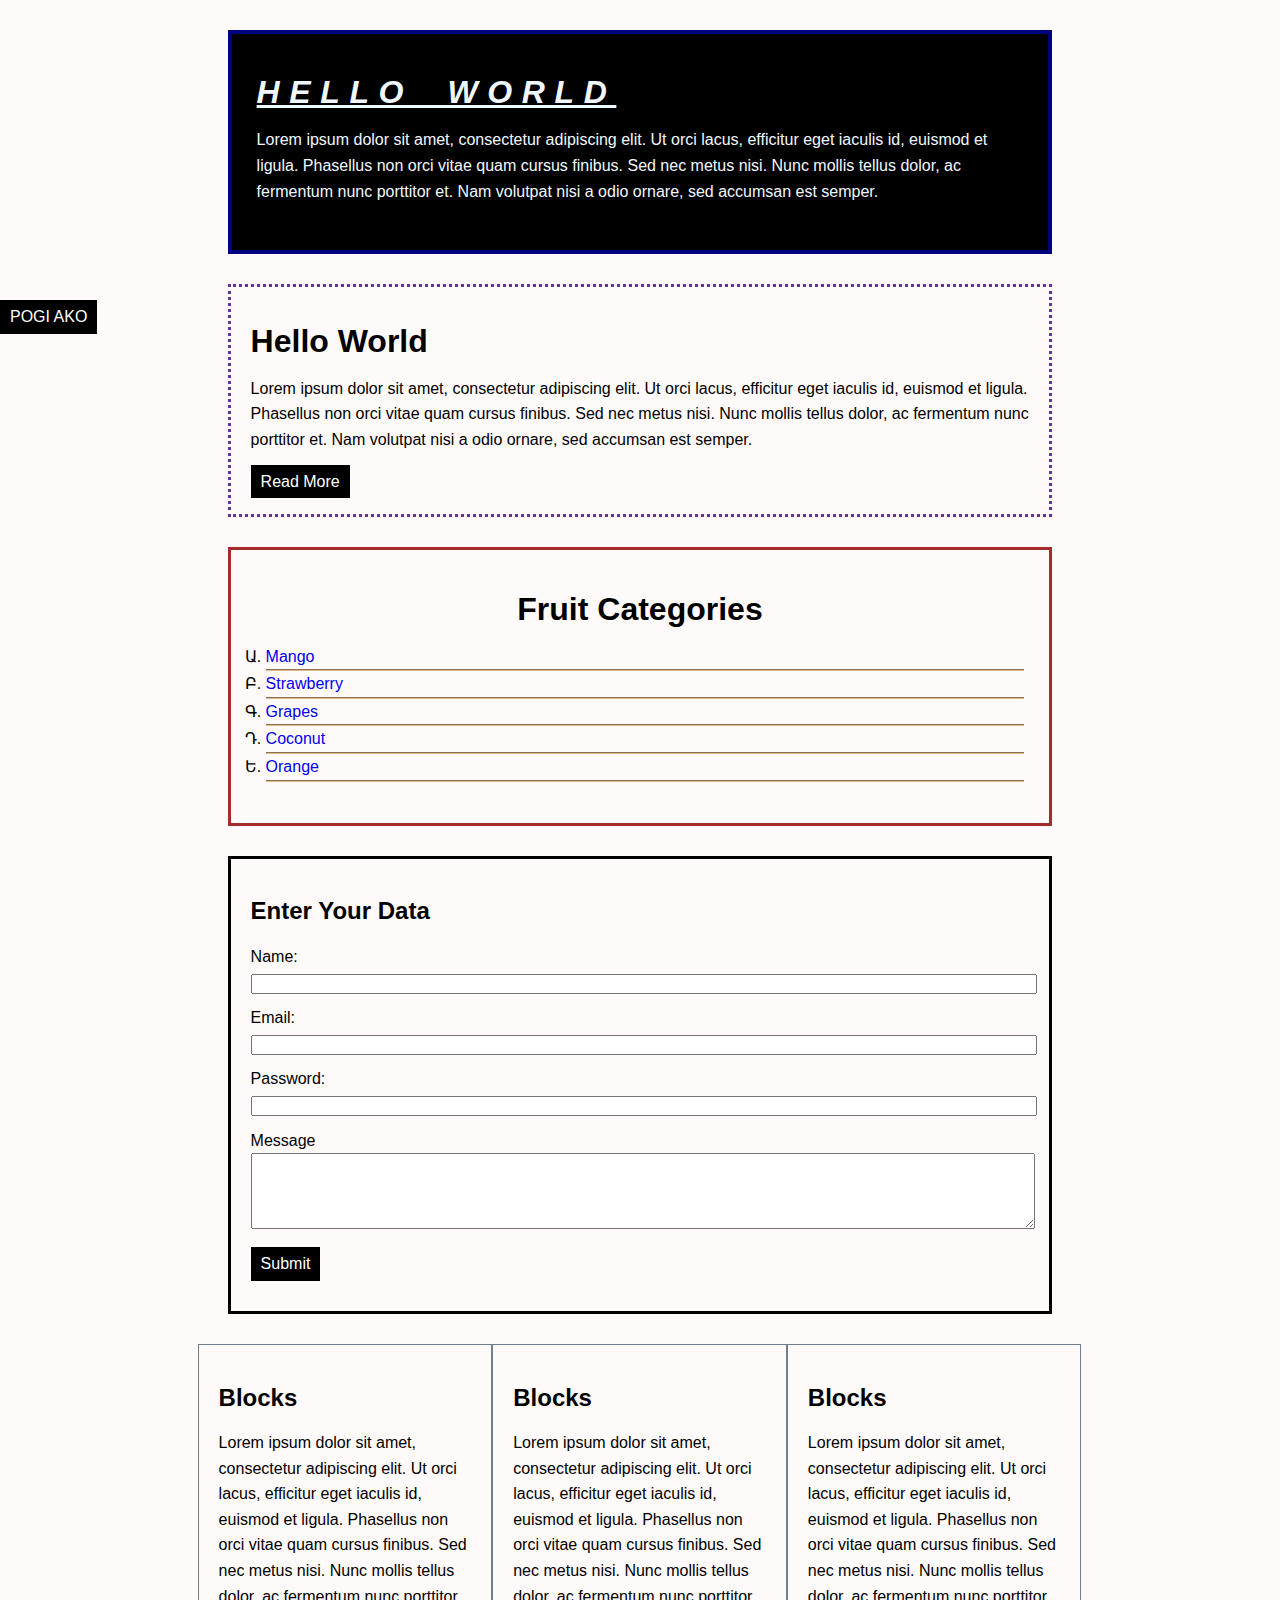
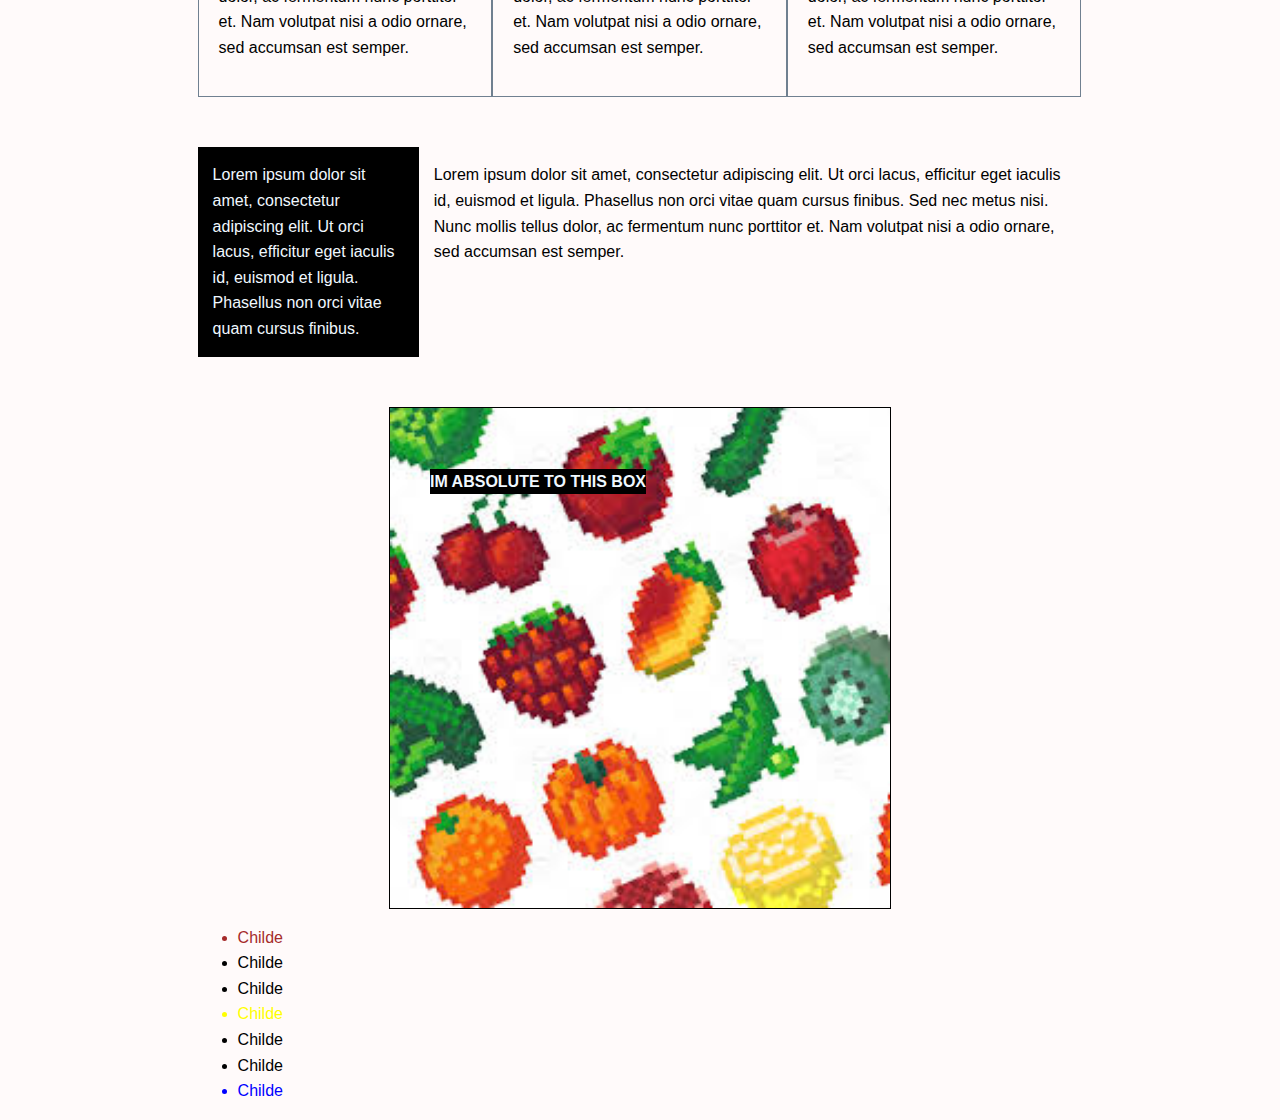
<file: css-practice/EX01 practice css/index.html>
<!DOCTYPE html>
<html lang="en">
  <head>
    <meta charset="UTF-8" />
    <meta name="viewport" content="width=device-width, initial-scale=1.0" />
    <title>Practicing CSS</title>
    <link rel="stylesheet" href="styles.css" />
  </head>
  <body>
    <div class="container">
      <div class="box-1">
        <h1>Hello World</h1>
        <p>
          Lorem ipsum dolor sit amet, consectetur adipiscing elit. Ut orci
          lacus, efficitur eget iaculis id, euismod et ligula. Phasellus non
          orci vitae quam cursus finibus. Sed nec metus nisi. Nunc mollis tellus
          dolor, ac fermentum nunc porttitor et. Nam volutpat nisi a odio
          ornare, sed accumsan est semper.
        </p>
      </div>

      <div class="box-2">
        <h1>Hello World</h1>
        <p>
          Lorem ipsum dolor sit amet, consectetur adipiscing elit. Ut orci
          lacus, efficitur eget iaculis id, euismod et ligula. Phasellus non
          orci vitae quam cursus finibus. Sed nec metus nisi. Nunc mollis tellus
          dolor, ac fermentum nunc porttitor et. Nam volutpat nisi a odio
          ornare, sed accumsan est semper.
        </p>
        <a href="" class="button">Read More</a>
      </div>

      <div class="categories">
        <h1>Fruit Categories</h1>
        <ul>
          <li><a href="styles.css">Mango</a></li>
          <li><a href="#">Strawberry</a></li>
          <li><a href="#">Grapes</a></li>
          <li><a href="#">Coconut</a></li>
          <li><a href="#">Orange</a></li>
        </ul>
      </div>

      <div class="my-form">
        <h2>Enter Your Data</h2>
        <form>
          <div class="form-group">
            <label for="name">Name:</label>
            <input type="text" />
          </div>
          <div class="form-group">
            <label for="email">Email:</label>
            <input type="email" />
          </div>
          <div class="form-group">
            <label for="password">Password:</label>
            <input type="password" />
          </div>
          <div class="form-group">
            <label for="message">Message</label>
            <textarea name="Message" id="message" cols="20" rows="5"></textarea>
          </div>
          <div class="form-group">
            <input type="submit" class="button" />
          </div>
        </form>
      </div>

      <div class="block">
        <h2>Blocks</h2>
        <p>
          Lorem ipsum dolor sit amet, consectetur adipiscing elit. Ut orci
          lacus, efficitur eget iaculis id, euismod et ligula. Phasellus non
          orci vitae quam cursus finibus. Sed nec metus nisi. Nunc mollis tellus
          dolor, ac fermentum nunc porttitor et. Nam volutpat nisi a odio
          ornare, sed accumsan est semper.
        </p>
      </div>
      <div class="block">
        <h2>Blocks</h2>
        <p>
          Lorem ipsum dolor sit amet, consectetur adipiscing elit. Ut orci
          lacus, efficitur eget iaculis id, euismod et ligula. Phasellus non
          orci vitae quam cursus finibus. Sed nec metus nisi. Nunc mollis tellus
          dolor, ac fermentum nunc porttitor et. Nam volutpat nisi a odio
          ornare, sed accumsan est semper.
        </p>
      </div>
      <div class="block">
        <h2>Blocks</h2>
        <p>
          Lorem ipsum dolor sit amet, consectetur adipiscing elit. Ut orci
          lacus, efficitur eget iaculis id, euismod et ligula. Phasellus non
          orci vitae quam cursus finibus. Sed nec metus nisi. Nunc mollis tellus
          dolor, ac fermentum nunc porttitor et. Nam volutpat nisi a odio
          ornare, sed accumsan est semper.
        </p>
      </div>
      <div class="clear"></div>
      <div id="sidebar">
        Lorem ipsum dolor sit amet, consectetur adipiscing elit. Ut orci lacus,
        efficitur eget iaculis id, euismod et ligula. Phasellus non orci vitae
        quam cursus finibus.
      </div>
      <div id="main">
        Lorem ipsum dolor sit amet, consectetur adipiscing elit. Ut orci lacus,
        efficitur eget iaculis id, euismod et ligula. Phasellus non orci vitae
        quam cursus finibus. Sed nec metus nisi. Nunc mollis tellus dolor, ac
        fermentum nunc porttitor et. Nam volutpat nisi a odio ornare, sed
        accumsan est semper.
      </div>

      <div class="clear"></div>

      <div class="pbox">
        <h4>IM ABSOLUTE TO THIS BOX</h4>
      </div>

      <ul class="childe">
        <li>Childe</li>
        <li>Childe</li>
        <li>Childe</li>
        <li>Childe</li>
        <li>Childe</li>
        <li>Childe</li>
        <li>Childe</li>
      </ul>
      <button class="fixedButton button">POGI AKO</button>
    </div>
  </body>
</html>
</file>
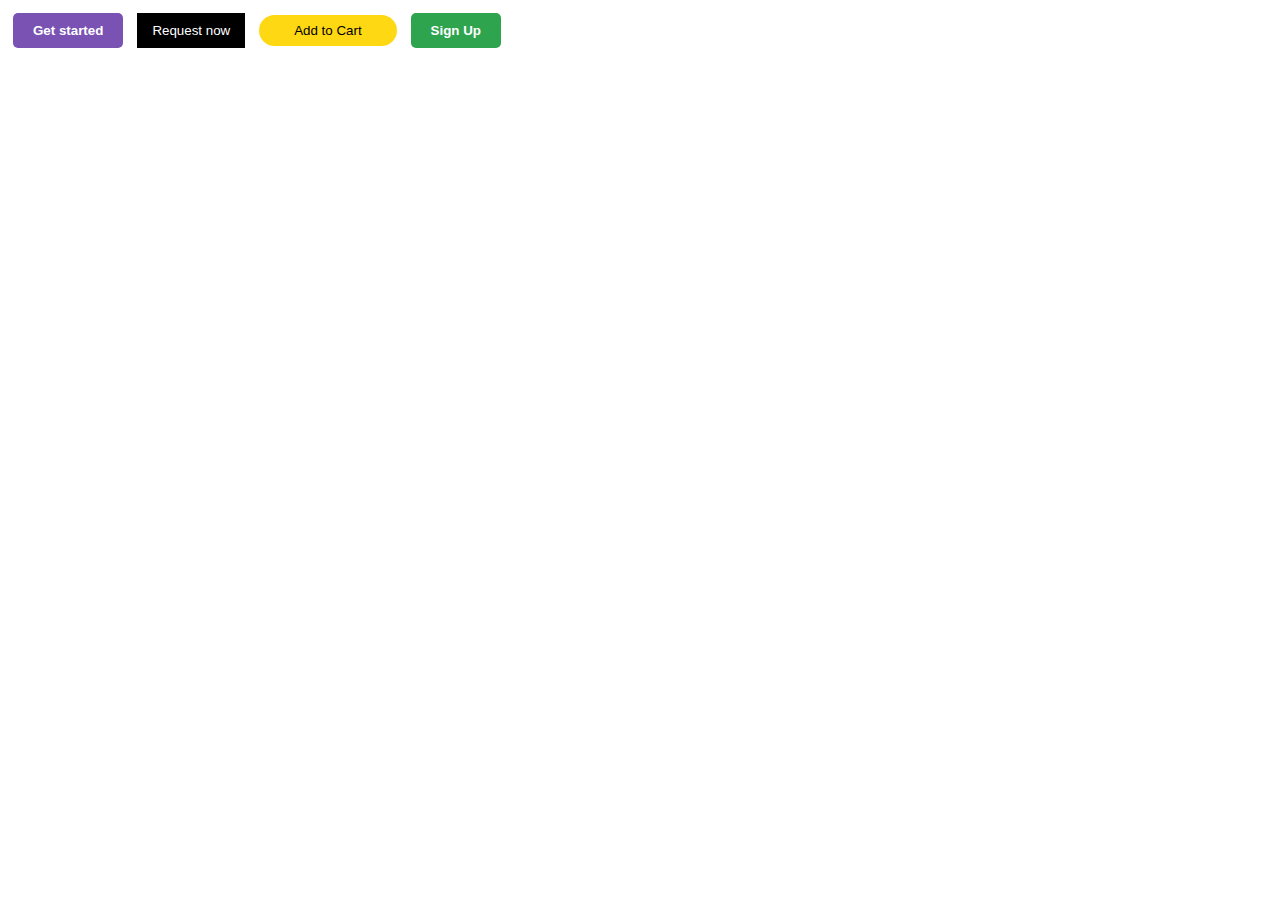
<file: css-practice/btn-exer.html>
<!DOCTYPE html>
<html lang="en">
  <head>
    <meta charset="UTF-8" />
    <meta name="viewport" content="width=device-width, initial-scale=1.0" />
    <title>Button</title>

    <style>
      .bootstrap {
        margin: 5px;
        padding: 10px 20px;
        border-width: 0;
        border-radius: 5px;
        background-color: rgb(121, 82, 179);
        color: white;
        font-weight: 600;
      }

      .uber {
        color: white;
        background-color: black;
        padding: 10px 15px;
        margin: 5px;
        border-width: 0;
      }

      .amazon {
        background-color: rgb(255, 216, 20);
        border-width: 0;
        padding: 8px 35px;
        margin: 5px;
        border-radius: 20px;
      }

      .github {
        margin: 5px;
        padding: 10px 20px;
        background-color: rgba(46, 164, 79);
        color: white;
        border-width: 0;
        border-radius: 5px;
        font-weight: 600;
      }
    </style>
  </head>
  <body>
    <button class="bootstrap">Get started</button>
    <button class="uber">Request now</button>
    <button class="amazon">Add to Cart</button>
    <button class="github">Sign Up</button>
  </body>
</html>
</file>
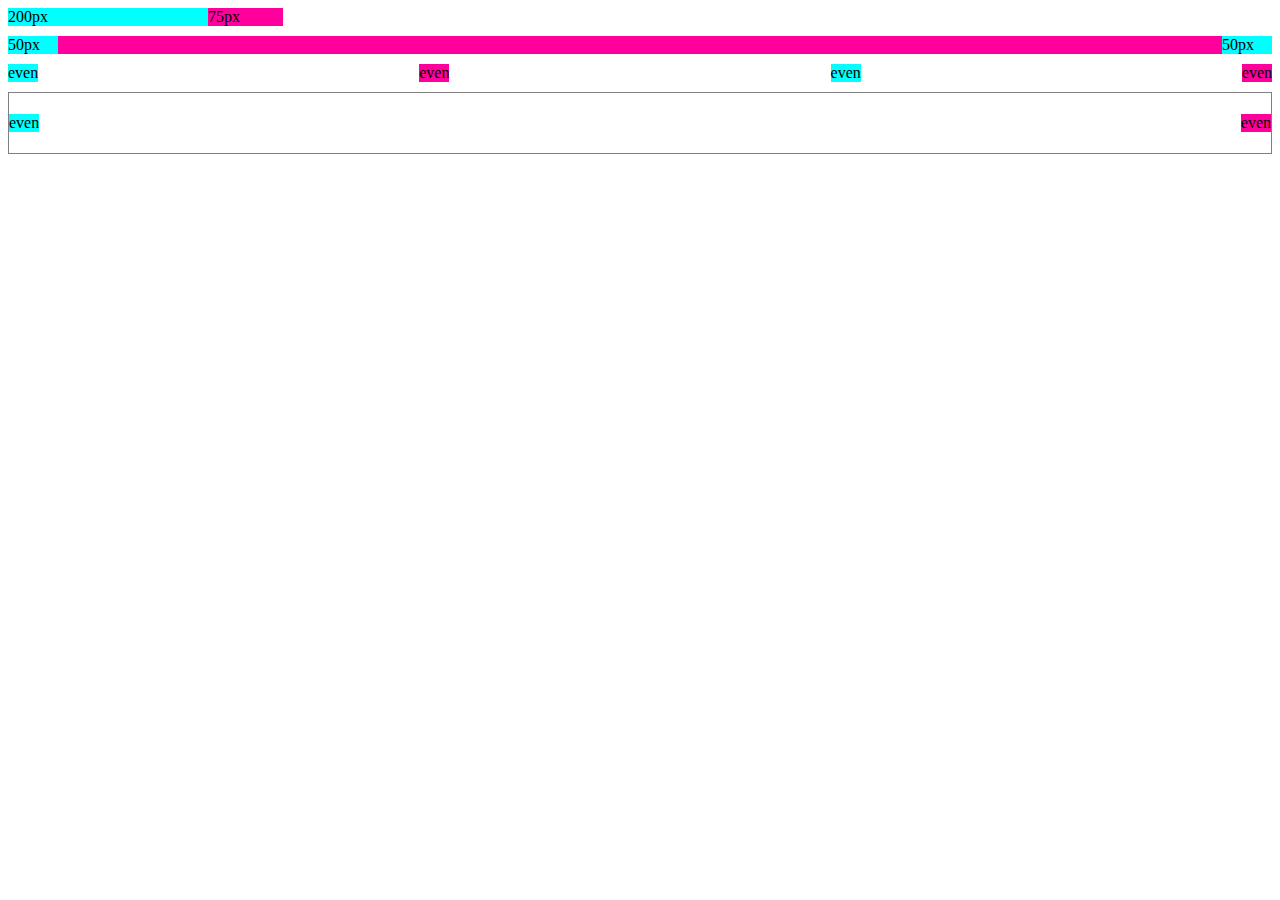
<file: css-practice/flex-exer.html>
<!DOCTYPE html>
<html lang="en">
  <head>
    <meta charset="UTF-8" />
    <meta name="viewport" content="width=device-width, initial-scale=1.0" />
    <title>Flexbox</title>
    <style>
      .container {
        display: flex;
        flex-direction: row;
      }
      .container-2 {
        margin-top: 10px;
        display: flex;
        flex-direction: row;
      }

      .container-3 {
        margin-top: 10px;
        display: flex;
        flex-direction: row;
        justify-content: space-between;
      }

      .container-4 {
        margin-top: 10px;
        display: flex;
        flex-direction: row;
        justify-content: space-between;
        align-items: center;
        height: 50px;
        padding: 5px 0px;
        border: 1px solid gray;
      }
    </style>
  </head>
  <body>
    <div class="container">
      <div style="background-color: aqua; width: 200px">200px</div>
      <div style="background-color: rgb(255, 0, 157); width: 75px">75px</div>
    </div>

    <div class="container-2">
      <div style="background-color: aqua; width: 50px">50px</div>
      <div style="background-color: rgb(255, 0, 157); flex: 1"></div>
      <div style="background-color: aqua; width: 50px">50px</div>
    </div>

    <div class="container-3">
      <div style="background-color: aqua">even</div>
      <div style="background-color: rgb(255, 0, 157)">even</div>
      <div style="background-color: aqua">even</div>
      <div style="background-color: rgb(255, 0, 157)">even</div>
    </div>

    <div class="container-4">
      <div style="background-color: aqua">even</div>
      <div style="background-color: rgb(255, 0, 157)">even</div>
    </div>
  </body>
</html>
</file>
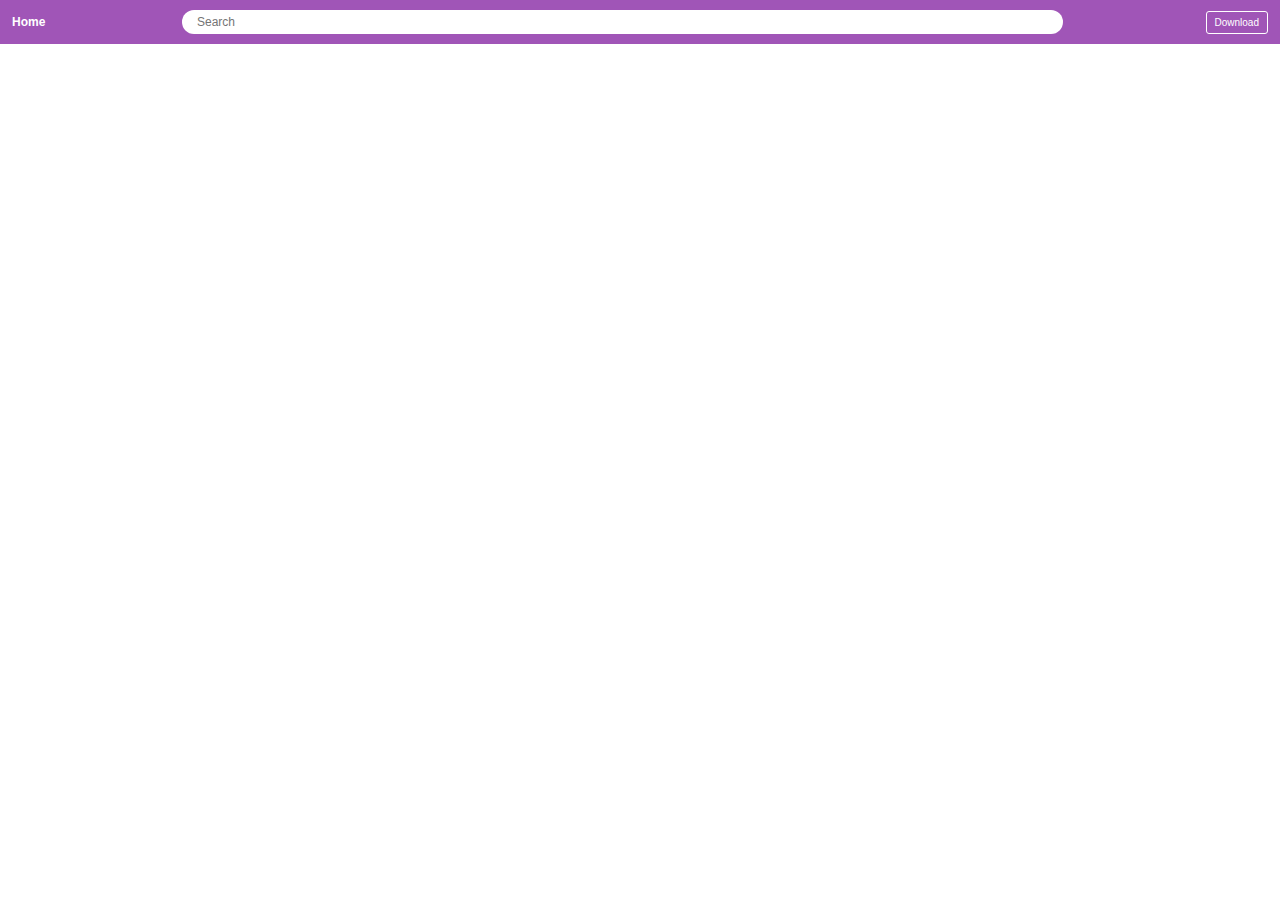
<file: css-practice/flex-exer2.html>
<!DOCTYPE html>
<html lang="en">
  <head>
    <meta charset="UTF-8" />
    <meta name="viewport" content="width=device-width, initial-scale=1.0" />
    <title>Navbar using Flex</title>
    <style>
      * {
        margin: 0;
        padding: 0;
        font-size: 12px;
        font-family: Arial, Helvetica, sans-serif;
      }
      nav {
        display: flex;
        background-color: rgba(143, 55, 170, 0.85);
        padding: 10px 12px;
        justify-content: space-between;
        align-items: center;
      }

      input {
        width: 100%;
        border: none;
        padding-left: 15px;
        padding-top: 5px;
        padding-bottom: 5px;
        border-radius: 20px;
      }
    </style>
  </head>
  <body>
    <nav>
      <div style="width: 150px; color: white; font-weight: 600">Home</div>
      <div style="flex: 1; margin: 0px 20px">
        <input type="text" placeholder="Search" />
      </div>
      <div style="width: 200px; display: flex; justify-content: end">
        <button
          style="
            border: 1px solid white;
            background-color: transparent;
            color: white;
            padding: 5px 8px;
            font-size: 10px;
            border-radius: 3px;
          "
        >
          Download
        </button>
      </div>
    </nav>
  </body>
</html>
</file>
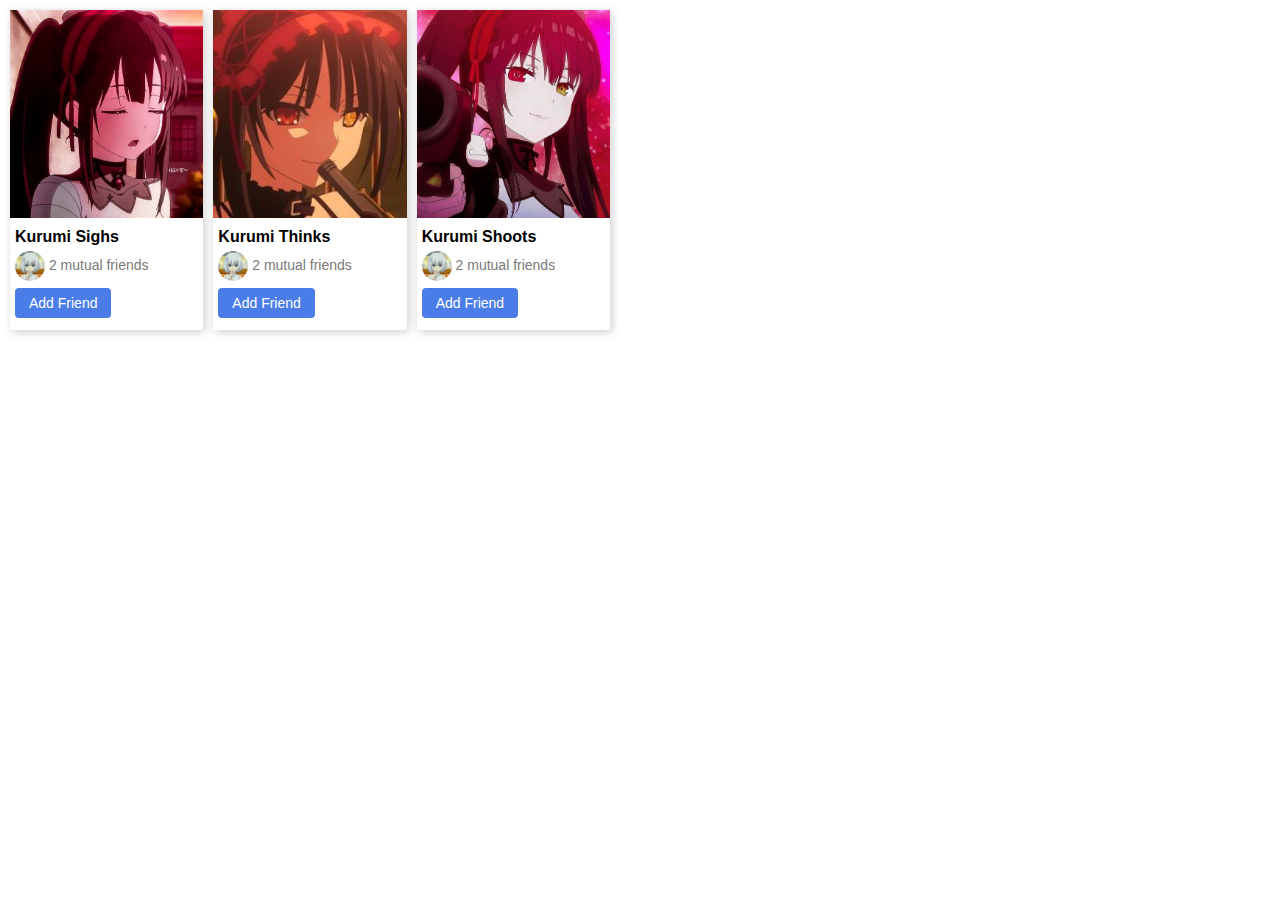
<file: css-practice/grid-exer.html>
<!DOCTYPE html>
<html lang="en">
  <head>
    <meta charset="UTF-8" />
    <meta name="viewport" content="width=device-width, initial-scale=1.0" />
    <title>Grid Exercise</title>
    <style>
      * {
        margin: 0;
        padding: 0;
        font-family: Arial, Helvetica, sans-serif;
        font-size: 14px;
      }

      .grid-container {
        height: 320px;
        width: 600px;
        display: grid;
        grid-template-columns: 1fr 1fr 1fr;
        column-gap: 10px;
        margin: 10px;
      }

      .div-1,
      .div-2,
      .div-3 {
        display: grid;
        grid-template-rows: auto auto;
        box-shadow: 2px 2px 10px rgb(20, 10, 10, 0.2);
        border-radius: 3px;
      }

      .pic img {
        width: 100%;
        height: 100%;
        object-fit: cover;
      }

      .info p {
        font-weight: 700;
        font-size: 16px;
        margin-left: 5px;
        margin-bottom: 5px;
        margin-top: 10px;
      }

      .info img {
        width: 30px;
        height: 30px;
        border-radius: 30px;
        margin-left: 5px;
        vertical-align: middle;
      }

      .info span {
        color: rgb(122, 121, 121);
        font-weight: 500;
      }

      .info button {
        color: white;
        background-color: rgb(75, 125, 233);
        border-width: 0;
        display: block;
        margin-top: 7px;
        margin-left: 5px;
        padding: 7px 14px;
        border-radius: 4px;
      }
    </style>
  </head>
  <body>
    <div class="grid-container">
      <div class="div-1">
        <div class="pic">
          <img src="images/k1.jpg" alt="Kurumi 1" />
        </div>
        <div class="info">
          <p>Kurumi Sighs</p>
          <img class="object-fit: contain;" src="images/origami.jpg" alt="" />
          <span>2 mutual friends</span>
          <button>Add Friend</button>
        </div>
      </div>

      <div class="div-2">
        <div class="pic">
          <img src="images/k2.jpg" alt="Kurumi 2" />
        </div>
        <div class="info">
          <p>Kurumi Thinks</p>
          <img src="images/origami.jpg" alt="" /> <span>2 mutual friends</span>
          <button>Add Friend</button>
        </div>
      </div>

      <div class="div-3">
        <div class="pic">
          <img src="images/k3.jpg" alt="Kurumi 3" />
        </div>
        <div class="info">
          <p>Kurumi Shoots</p>
          <img src="images/origami.jpg" alt="" /> <span>2 mutual friends</span>
          <button>Add Friend</button>
        </div>
      </div>
    </div>
  </body>
</html>
</file>
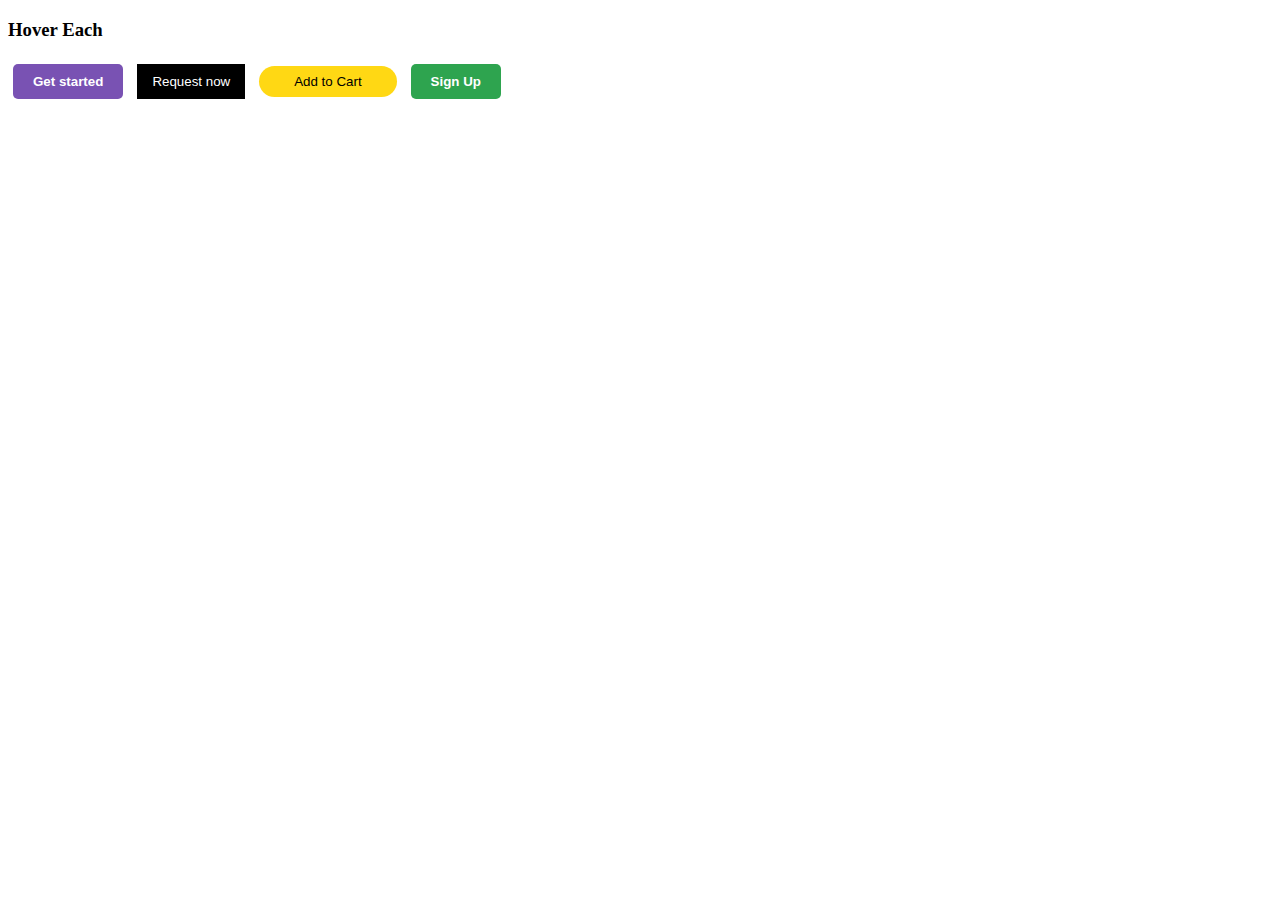
<file: css-practice/res-btn-exer.html>
<!DOCTYPE html>
<html lang="en">
  <head>
    <meta charset="UTF-8" />
    <meta name="viewport" content="width=device-width, initial-scale=1.0" />
    <title>Responsive Button Exercise</title>

    <style>
      button:hover {
        cursor: pointer;
      }

      .bootstrap {
        margin: 5px;
        padding: 10px 20px;
        border-width: 0;
        border-radius: 5px;
        background-color: rgb(121, 82, 179);
        color: white;
        font-weight: 600;
        transition: background-color 0.5s, color 0.5s;
      }

      .bootstrap:hover {
        background-color: white;
        color: rgb(121, 82, 179);
        border: 1px solid rgb(121, 82, 179);
      }

      .uber {
        color: white;
        background-color: black;
        padding: 10px 15px;
        margin: 5px;
        border-width: 0;
        transition: opacity 0.2s;
      }

      .uber:hover {
        opacity: 0.6;
      }

      .amazon {
        background-color: rgb(255, 216, 20);
        border-width: 0;
        padding: 8px 35px;
        margin: 5px;
        border-radius: 20px;
        transition: background-color 0.2s;
      }

      .amazon:hover {
        background-color: rgb(203, 172, 16);
      }

      .github {
        margin: 5px;
        padding: 10px 20px;
        background-color: rgba(46, 164, 79);
        color: white;
        border-width: 0;
        border-radius: 5px;
        font-weight: 600;
        transition: box-shadow 0.15s;
      }

      .github:hover {
        box-shadow: 5px 5px 10px rgba(0, 0, 0, 0.15);
      }
    </style>
  </head>
  <body>
    <h3>Hover Each</h3>
    <button class="bootstrap">Get started</button>
    <button class="uber">Request now</button>
    <button class="amazon">Add to Cart</button>
    <button class="github">Sign Up</button>
  </body>
</html>
</file>
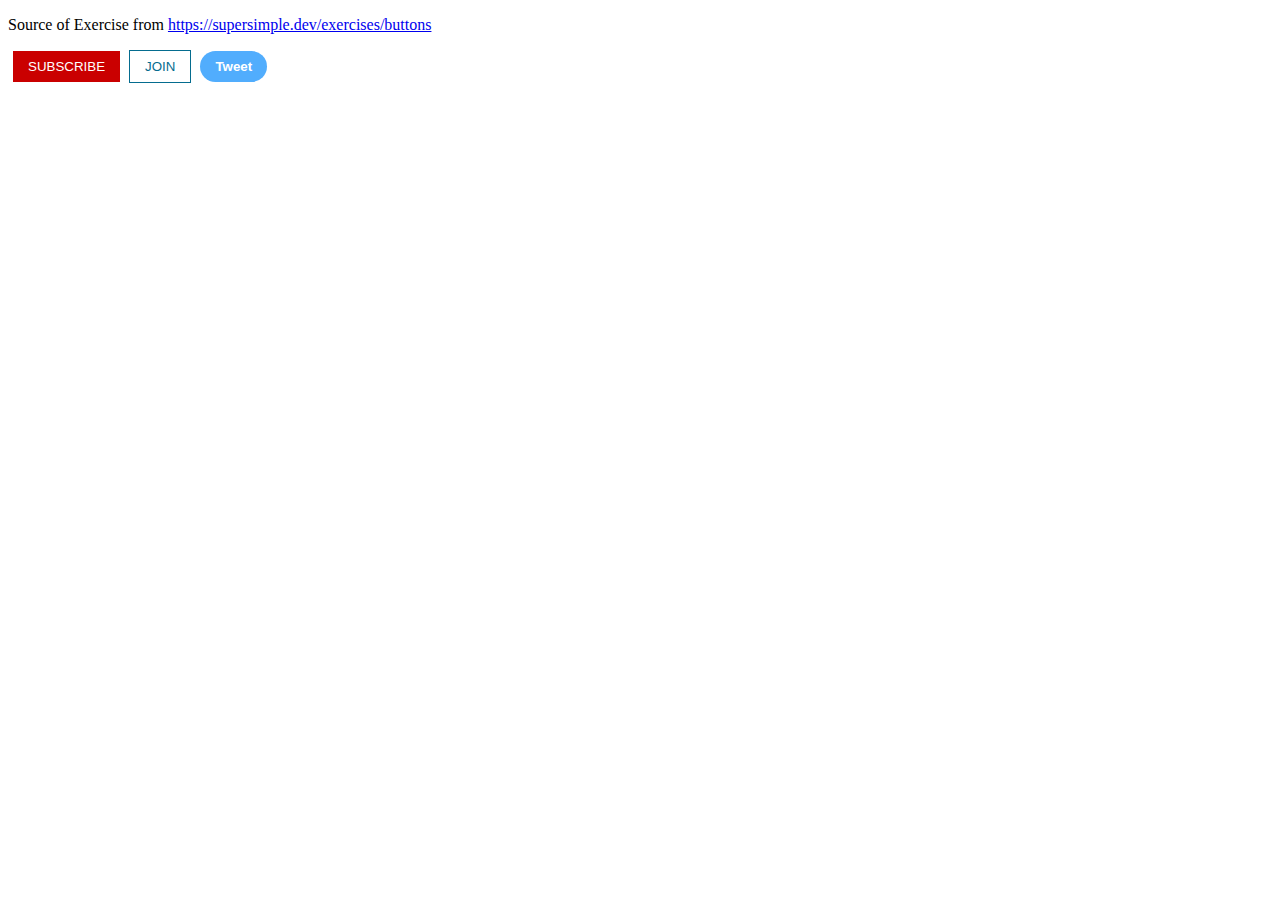
<file: css-practice/res-btn.html>
<!DOCTYPE html>
<html lang="en">
  <head>
    <meta charset="UTF-8" />
    <meta name="viewport" content="width=device-width, initial-scale=1.0" />
    <title>Buttons</title>

    <style>
      button {
        margin-left: 5px;
        /* by default they are aligned by text */
        /* vertical-align: top;  */
      }

      button:hover {
        cursor: pointer;
      }

      .subscribe-btn {
        border-width: 0;
        background-color: rgb(202, 0, 0);
        color: white;
        padding: 8px 15px;
      }

      .subscribe-btn:hover {
        opacity: 0.6;
      }

      .subscribe-btn:active {
        opacity: 0.3;
      }

      .join-btn {
        border: 1.5px solid rgb(5, 108, 143);
        background-color: white;
        color: rgb(5, 108, 143);
        padding: 8px 15px;
        transition: background-color 0.2s, color 0.2s;
      }

      .join-btn:hover {
        background-color: rgb(5, 108, 143);
        color: white;
      }

      .join-btn:active {
        opacity: 0.6;
      }

      .tweet-btn {
        background-color: rgb(81, 173, 253);
        color: white;
        font-weight: 600;
        padding: 8px 15px;
        border-width: 0;
        border-radius: 16px;
      }

      .tweet-btn:hover {
        box-shadow: 5px 5px 10px rgba(19, 16, 16, 0.15);
      }

      .tweet-btn:active {
        opacity: 0.6;
      }
    </style>
  </head>
  <body>
    <p>
      Source of Exercise from
      <a href="https://supersimple.dev/exercises/buttons"
        >https://supersimple.dev/exercises/buttons</a
      >
    </p>
    <button class="subscribe-btn">SUBSCRIBE</button>
    <button class="join-btn">JOIN</button>
    <button class="tweet-btn">Tweet</button>
  </body>
</html>
</file>
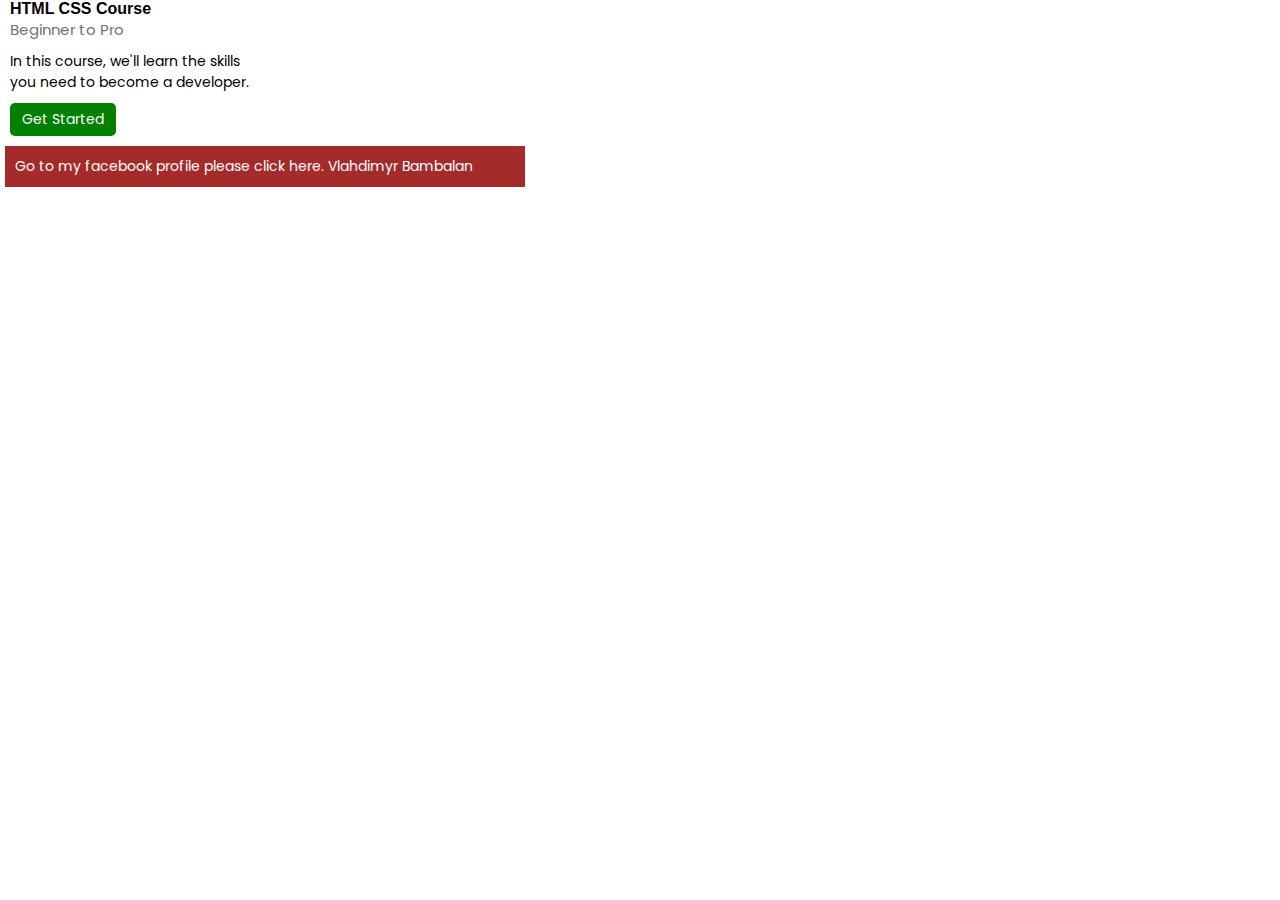
<file: css-practice/text.html>
<!DOCTYPE html>
<html lang="en">
  <head>
    <meta charset="UTF-8" />
    <meta name="viewport" content="width=device-width, initial-scale=1.0" />
    <title>text</title>

    <link rel="preconnect" href="https://fonts.googleapis.com" />
    <link rel="preconnect" href="https://fonts.gstatic.com" crossorigin />
    <link
      href="https://fonts.googleapis.com/css2?family=Poppins:ital,wght@0,100;0,200;0,300;0,400;0,500;0,600;0,700;0,800;0,900;1,100;1,200;1,300;1,400;1,500;1,600;1,700;1,800;1,900&display=swap"
      rel="stylesheet"
    />

    <style>
      * {
        font-family: Poppins, Arial, Helvetica, sans-serif;
        font-size: 14px;
        margin: 0;
        padding: 0;
      }

      .html-course {
        width: 200px;
        width: 250px;
        margin-left: 10px;
      }

      .html-course-title {
        font-weight: 700;
        font-family: Verdana, Geneva, Tahoma, sans-serif;
        font-size: 16px;
      }

      .beg-pro {
        color: rgb(114, 114, 114);
        font-size: 15px;
      }

      .desc {
        margin-top: 10px;
      }

      button {
        background-color: green;
        color: white;
        border-width: 0;
        margin-top: 10px;
        padding: 6px 12px;
        border-radius: 5px;
        transition: opacity 0.2s, box-shadow 0.2s;
      }

      button:hover {
        box-shadow: 5px 5px 10px rgba(19, 16, 16, 0.2);
        cursor: pointer;
      }

      button:active {
        opacity: 0.7;
      }

      .pic {
        width: 500px;
        padding: 10px 10px;
        margin: 10px 5px;
        background-color: brown;
        color: white;
      }

      .pic a {
        text-decoration: none;
        color: azure;
      }

      .pic a:hover {
        cursor: pointer;
        color: aqua;
      }

      .pic a:active {
        cursor: pointer;
        color: aqua;
        opacity: 0.2;
      }

      .pic a:visited {
        cursor: pointer;
        color: rgb(32, 169, 169);
      }
    </style>
  </head>
  <body>
    <div class="html-course">
      <p class="html-course-title">HTML CSS Course</p>
      <p class="beg-pro">Beginner to Pro</p>

      <p class="desc">
        In this course, we'll learn the skills you need to become a developer.
      </p>

      <button>Get Started</button>
    </div>

    <p class="pic">
      Go to my facebook profile please click here.
      <a href="https://www.facebook.com/vlahds/">Vlahdimyr Bambalan</a>
    </p>
  </body>
</html>
</file>
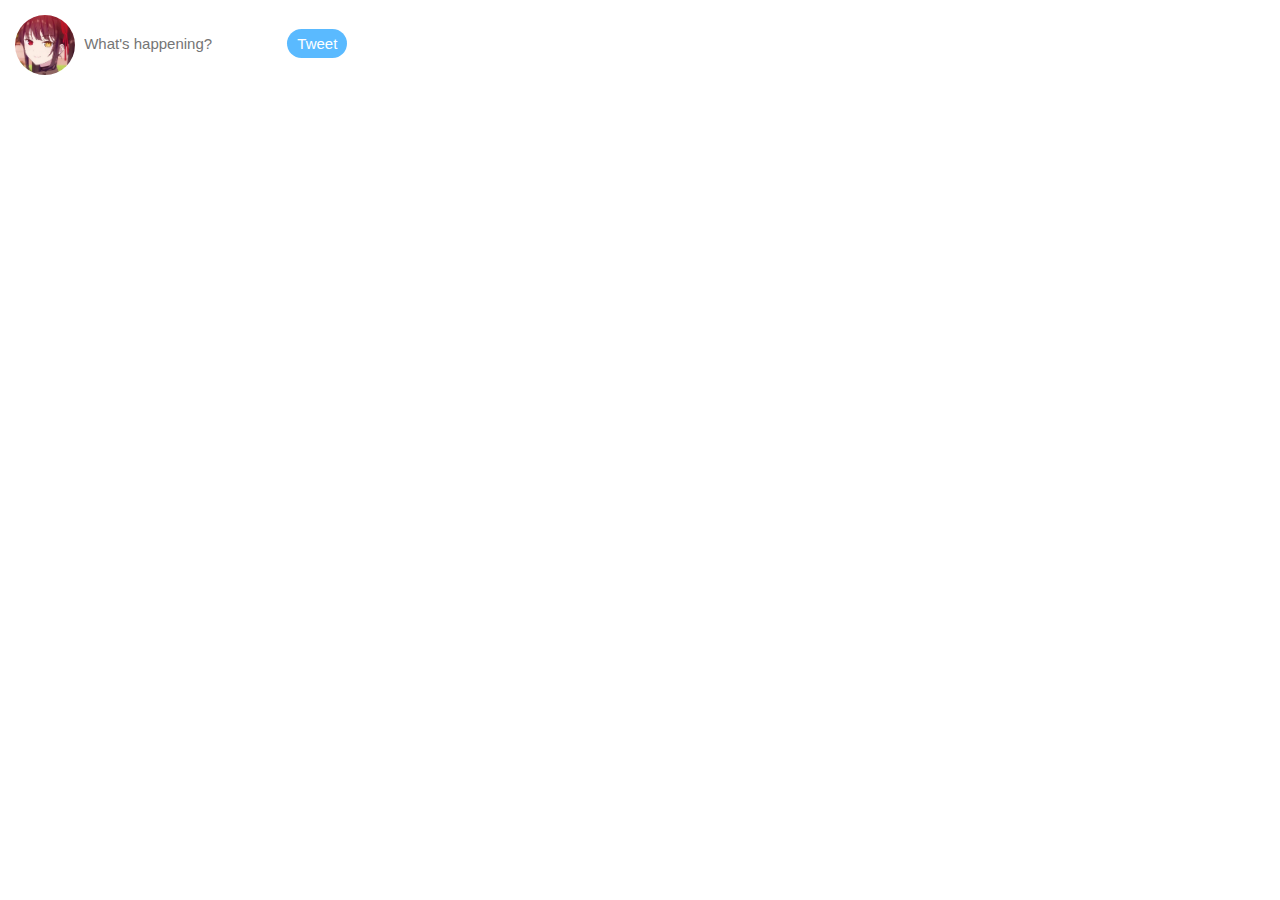
<file: css-practice/twitter-pic.html>
<!DOCTYPE html>
<html lang="en">
  <head>
    <meta charset="UTF-8" />
    <meta name="viewport" content="width=device-width, initial-scale=1.0" />
    <title>Images Twitter</title>

    <style>
      * {
        margin: 0;
        padding: 0;
        font-family: Verdana, Geneva, Tahoma, sans-serif;
        font-size: 15px;
      }

      .container {
        margin-left: 10px;
        margin-top: 10px;
        padding: 5px 5px;
      }
      img {
        width: 60px;
        height: 60px;
        border-radius: 60px;
        vertical-align: middle;
      }

      input {
        border-style: none;
        height: 30px;
        margin-left: 5px;
      }

      button {
        border-style: none;
        background-color: rgb(90, 186, 255);
        color: white;
        padding: 6px 10px;
        border-radius: 15px;
        font-weight: 500;
      }

      button:hover {
        box-shadow: 5px 5px 10px rgba(20, 10, 10, 0.2);
        cursor: pointer;
      }

      button:active {
        opacity: 0.7;
      }
    </style>
  </head>
  <body>
    <div class="container">
      <img src="images/kurumi.jpg" alt="Kurumi icon" />
      <input type="text" placeholder="What's happening? " />
      <button>Tweet</button>
    </div>
  </body>
</html>
</file>
<file: css-practice/EX01 practice css/styles.css>
/* use this as reset or to get every element
*{

} */

body{
    background-color: snow;
    color: black;
    font-weight: normal;
    font-size: 16px;
    font-family: Arial, Helvetica, sans-serif;
    /* alternative way */
    /* font: normal 16px Arial, Helvetica, sans-serif; */
    line-height: 1.6em;
}

a{
    text-decoration: none;
}

a:hover{
    color: aquamarine;
}

a:active{
    color: blueviolet;
}

/* a:visited{
    color: green;
} */

.container{
    width: 70%;
    margin: auto;
}

.clear{
    clear: both;
}

.button{
    background-color: black;
    color: white;
    font-size: 16px;
    border: none;
    padding: 8px 10px;
}

.box-1{
    background-color: black;
    color: aliceblue;
    border: 4px solid navy;
    /* top - right - bottom -left */
    padding: 25px 20px 30px 25px;
     /* top and bottom - left and right */
    margin: 30px 30px;
    /* use margin: 30px; if all sides are same */

    /* manual way
    margin-top: ;
    margin-right: ;
    margin-bottom: ;
    margin-left: ; */
}

.box-1 h1{
    font-family: 'Segoe UI', Tahoma, Geneva, Verdana, sans-serif;
    font-weight: 800;
    font-style: italic;
    text-decoration: underline;
    text-transform: uppercase;
    letter-spacing: 0.3em;
    word-spacing: 0.5em;
}

.box-2{
    border: 3px rebeccapurple dotted;
    margin: 30px;
    padding: 20px;
}

.categories{
    border: 3px brown solid;
    margin: 30px;
    padding: 25px;
}

.categories h1{
    text-align: center;
}

.categories ul{
    padding: 0;
    padding-left: 10px;
    list-style: square;
    list-style: none; 
}

.categories li{
    padding: 0;
    border-bottom: 2px burlywood groove;
    list-style: armenian;
}

.my-form{
    margin: 30px;
    padding: 20px;
    border: 3px solid black;
}

.my-form .form-group{
    padding-bottom: 10px;
}

.my-form label{
    display: block;
}

.my-form input[type="text"], input[type="email"], input[type="password"], textarea{
    font-size: 12px;
    width: 100%;
}
 
.block{
    width: 33.3%;
    border: 1px solid slategray;
    float: left;
    padding: 20px;
    box-sizing: border-box;
}

#main{
    width: 75%;
    float: right;
    margin-top: 50px;
    padding: 15px;
    box-sizing: border-box;
}

#sidebar{
    width: 25%;
    float: left;
    margin: 50px 0px;
    background-color: black;
    color: aliceblue;
    padding: 15px;
    box-sizing: border-box;
}

.pbox{
    height: 500px;
    width: 500px;
    margin: 50px 0px;
    margin: auto;
    border: 1px solid black;
    position: relative;
    background-image: url(images/fruits.jfif);
    background-repeat: no-repeat;
    background-position: center;
    background-size: cover;
}

.pbox h4{
    position: absolute;
    top: 40px;
    left: 40px;
    background-color: black;
    color: aliceblue;
}

.fixedButton{
    position: fixed;
    top: 300px;
    left: 0;
}

.childe li:first-child{
    color: brown;
}

.childe li:last-child{
    color: blue;
}

.childe li:nth-child(4){
    color: yellow;
}
</file>
